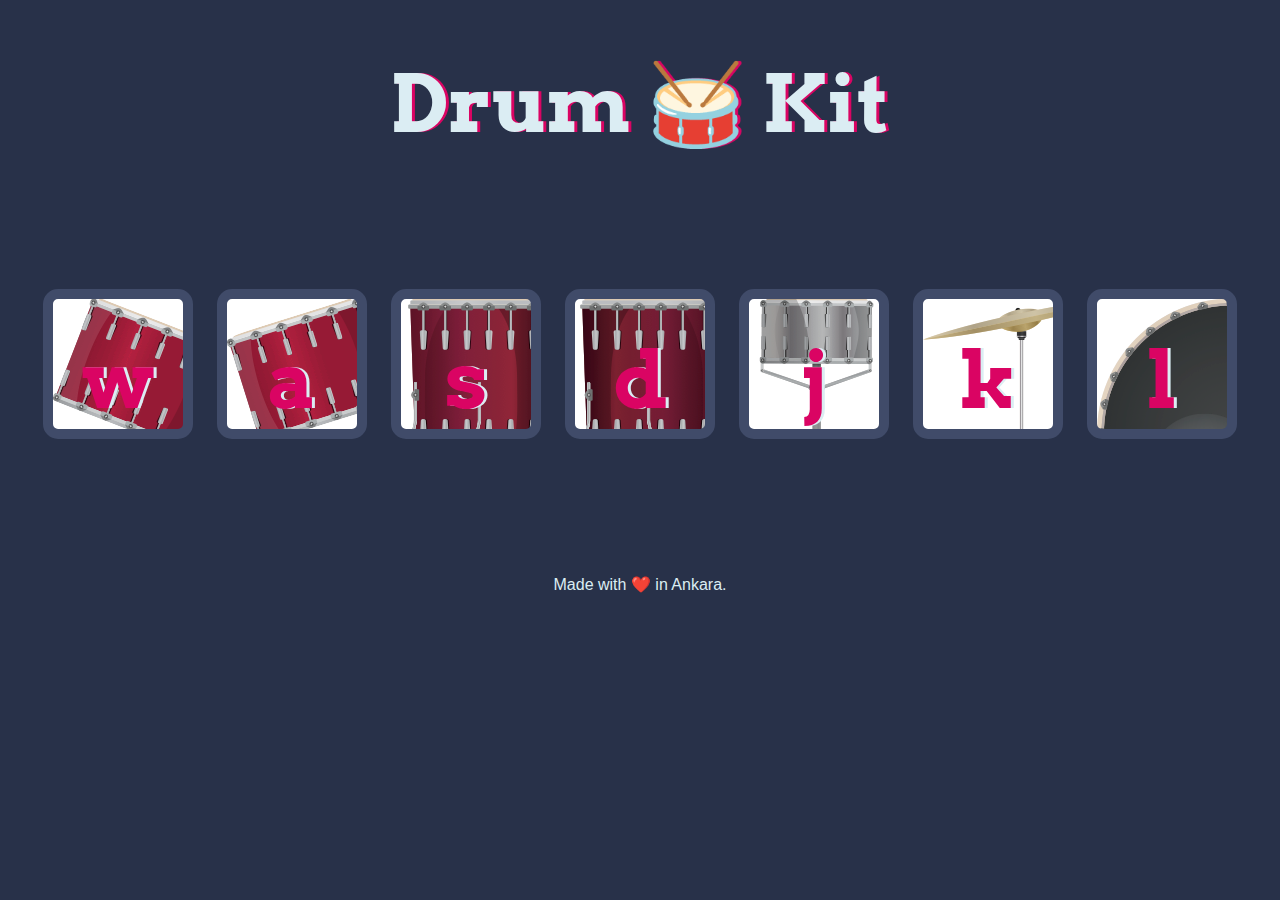
<file: Drum Kit/index.html>
<!DOCTYPE html>
<html lang="en" dir="ltr">

<head>
  <meta charset="utf-8">
  <title>Drum Kit</title>
  <link rel="stylesheet" href="styles.css">
  <link href="https://fonts.googleapis.com/css?family=Arvo" rel="stylesheet">
</head>

<body>

  <h1 id="title">Drum 🥁 Kit</h1>
  <div class="set">
    <button class="w drum">w</button>
    <button class="a drum">a</button>
    <button class="s drum">s</button>
    <button class="d drum">d</button>
    <button class="j drum">j</button>
    <button class="k drum">k</button>
    <button class="l drum">l</button>
  </div>


  <footer>
    Made with ❤️ in Ankara.
  </footer>
</body>
<script src="index.js"></script>
</html>
</file>
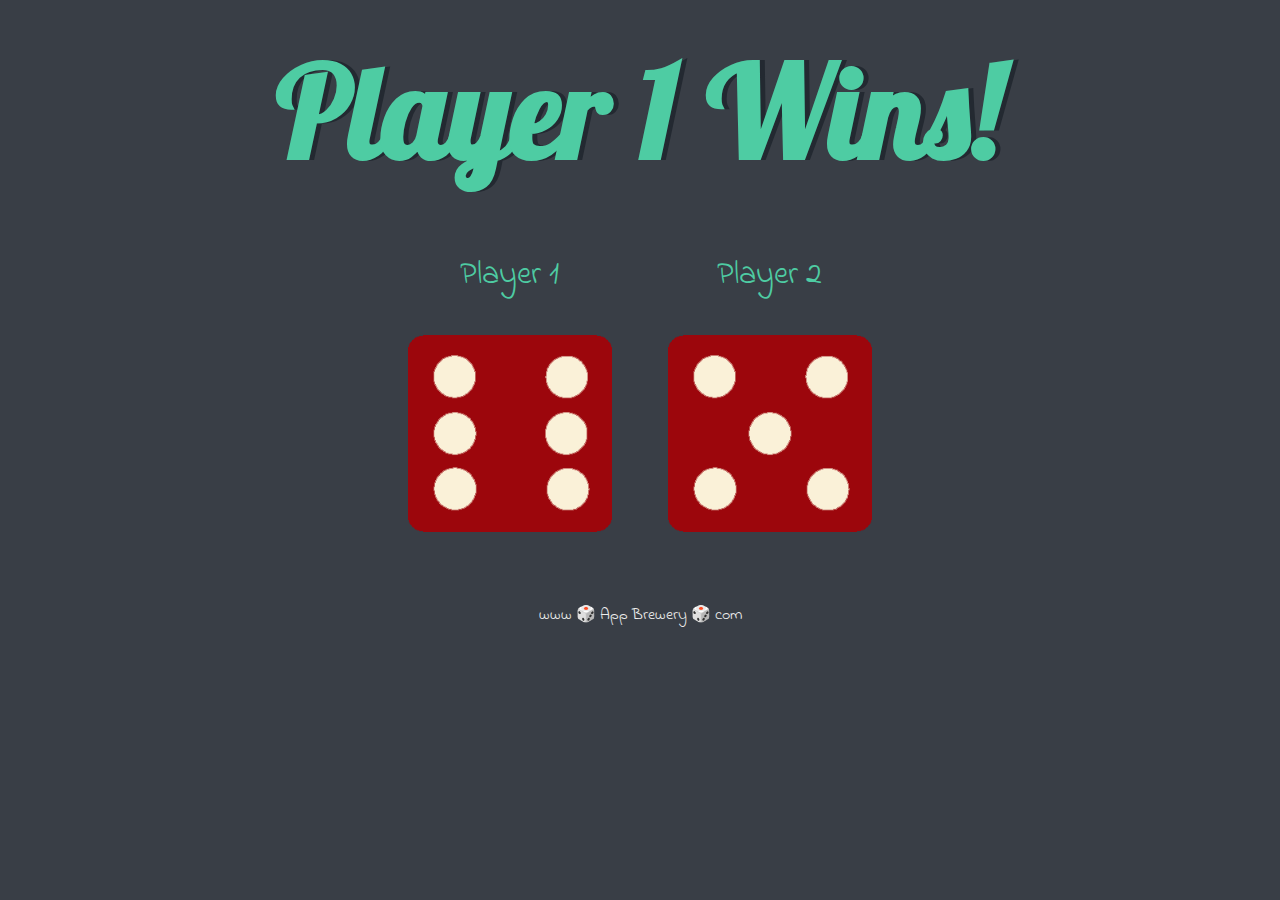
<file: Dicee Challenge/dicee.html>
<!DOCTYPE html>
<html lang="en" dir="ltr">
  <head>
    <meta charset="utf-8">
    <title>Dicee</title>
    <link rel="stylesheet" href="styles.css">
    <link href="https://fonts.googleapis.com/css?family=Indie+Flower|Lobster" rel="stylesheet">

  </head>
  <body>

    <div class="container">
      <h1>Refresh Me</h1>

      <div class="dice">
        <p>Player 1</p>
        <img class="img1" src="images\dice6.png">
      </div>

      <div class="dice">
        <p>Player 2</p>
        <img class="img2" src="images\dice6.png">
      </div>
    <script src="index.js"></script>
    </div>


  </body>

  <footer>
    www 🎲 App Brewery 🎲 com
  </footer>
</html>
</file>
<file: Drum Kit/styles.css>
body {
  text-align: center;
  background-color: #283149;
}

h1 {
  font-size: 5rem;
  color: #DBEDF3;
  font-family: "Arvo", cursive;
  text-shadow: 3px 0 #DA0463;

}

footer {
  color: #DBEDF3;
  font-family: sans-serif;
}

.w {
  background-image: url("images\\tom1.png");

}

.a {
  background-image: url("images\\tom2.png");

}

.s {
  background-image: url("images\\tom3.png");

}

.d {
  background-image: url("images\\tom4.png");
}

.j {
  background-image: url("images\\snare.png");
}

.k {
  background-image: url("images\\crash.png");
}

.l {
  background-image: url("images\\kick.png");
}

.set {
  margin: 10% auto;
}

.game-over {
  background-color: red;
  opacity: 0.8;
}

.pressed {
  box-shadow: 0 3px 4px 0 #DBEDF3;
  opacity: 0.5;
}

.red {
  color: red;
}

.drum {
  outline: none;
  border: 10px solid #404B69;
  font-size: 5rem;
  font-family: 'Arvo', cursive;
  line-height: 2;
  font-weight: 900;
  color: #DA0463;
  text-shadow: 3px 0 #DBEDF3;
  border-radius: 15px;
  display: inline-block;
  width: 150px;
  height: 150px;
  text-align: center;
  margin: 10px;
  background-color: white;
}
</file>
<file: Dicee Challenge/styles.css>
.container {
  width: 70%;
  margin: auto;
  text-align: center;
}

.dice {
  text-align: center;
  display: inline-block;

}

body {
  background-color: #393E46;
}

h1 {
  margin: 30px;
  font-family: 'Lobster', cursive;
  text-shadow: 5px 0 #232931;
  font-size: 8rem;
  color: #4ECCA3;
}

p {
  font-size: 2rem;
  color: #4ECCA3;
  font-family: 'Indie Flower', cursive;
}

img {
  width: 80%;
}

footer {
  margin-top: 5%;
  color: #EEEEEE;
  text-align: center;
  font-family: 'Indie Flower', cursive;

}
</file>
